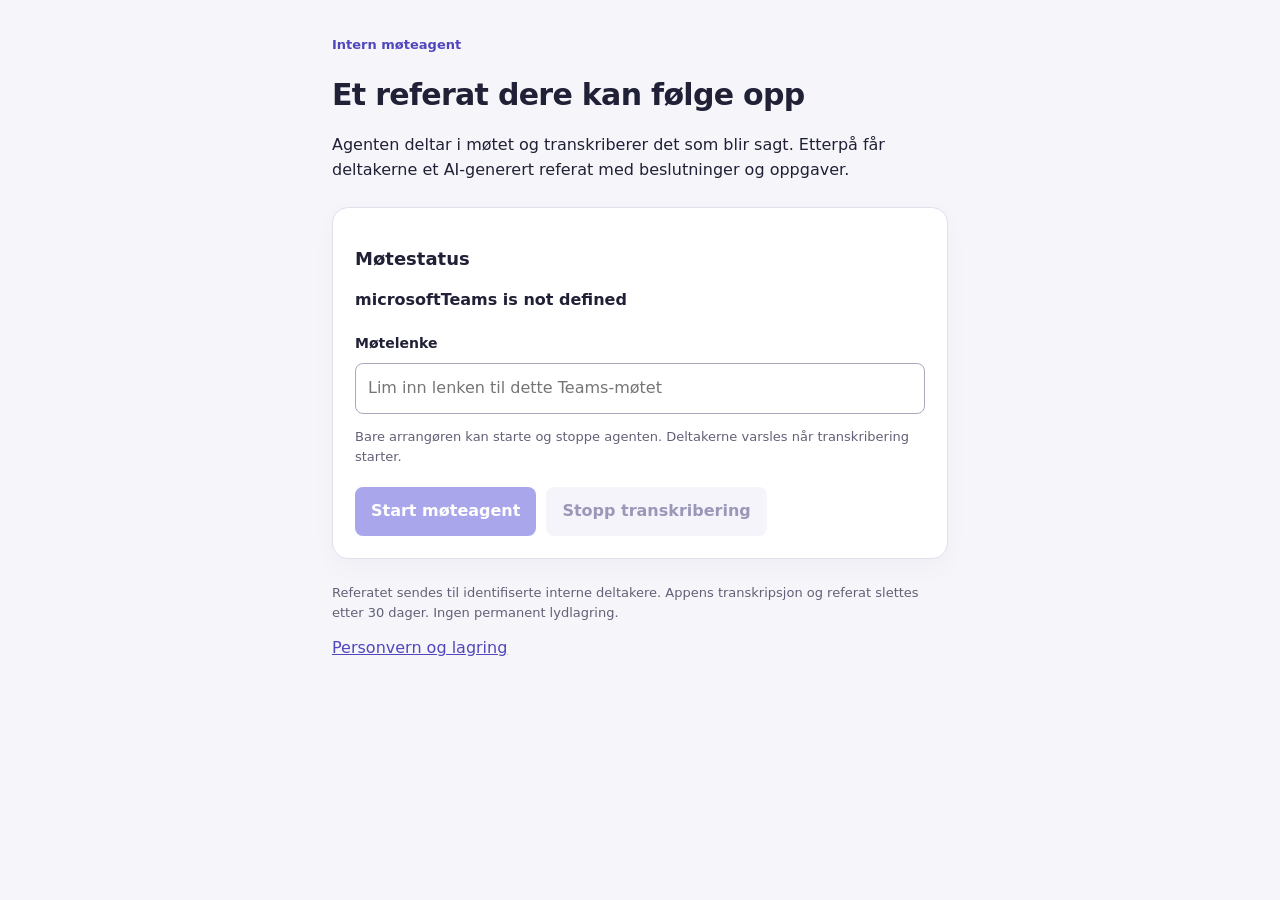
<file: teams/meeting/index.html>
<!doctype html><html lang="nb"><head><meta charset="utf-8"><meta name="viewport" content="width=device-width,initial-scale=1"><title>Møteagent</title><link rel="stylesheet" href="meeting.css"><script src="https://res.cdn.office.net/teams-js/2.34.0/js/MicrosoftTeams.min.js" defer></script><script src="meeting.js" defer></script></head><body><main><span class="badge">Intern møteagent</span><h1>Et referat dere kan følge opp</h1><p>Agenten deltar i møtet og transkriberer det som blir sagt. Etterpå får deltakerne et AI-generert referat med beslutninger og oppgaver.</p><section><h2>Møtestatus</h2><p id="status" role="status">Kobler til Teams …</p><label for="joinUrl">Møtelenke</label><input id="joinUrl" type="url" placeholder="Lim inn lenken til dette Teams-møtet"><p class="hint">Bare arrangøren kan starte og stoppe agenten. Deltakerne varsles når transkribering starter.</p><div class="actions"><button id="start" disabled>Start møteagent</button><button id="stop" class="secondary" disabled>Stopp transkribering</button></div></section><p class="hint">Referatet sendes til identifiserte interne deltakere. Appens transkripsjon og referat slettes etter 30 dager. Ingen permanent lydlagring.</p><a href="privacy.html">Personvern og lagring</a></main></body></html>
</file>
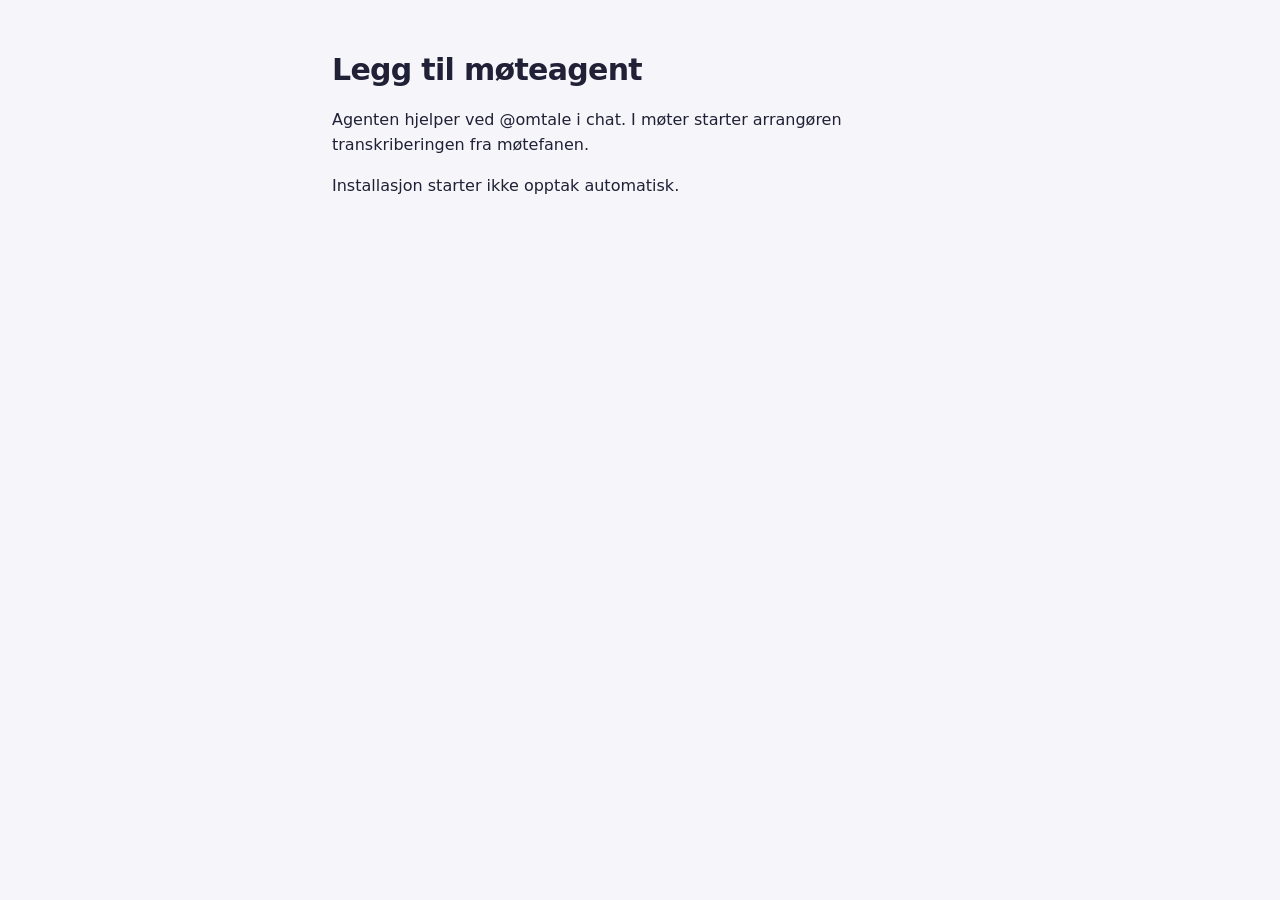
<file: teams/meeting/configure.html>
<!doctype html><html lang="nb"><head><meta charset="utf-8"><meta name="viewport" content="width=device-width,initial-scale=1"><title>Legg til møteagent</title><link rel="stylesheet" href="meeting.css"><script src="https://res.cdn.office.net/teams-js/2.34.0/js/MicrosoftTeams.min.js"></script></head><body><main><h1>Legg til møteagent</h1><p>Agenten hjelper ved @omtale i chat. I møter starter arrangøren transkriberingen fra møtefanen.</p><p>Installasjon starter ikke opptak automatisk.</p><p id="status" role="status"></p></main><script>microsoftTeams.app.initialize().then(()=>{microsoftTeams.pages.config.setValidityState(true);microsoftTeams.pages.config.registerOnSaveHandler(async event=>{try{await microsoftTeams.pages.config.setConfig({entityId:"meeting-agent",suggestedDisplayName:"Møteagent",contentUrl:location.origin+"/index.html",websiteUrl:location.origin+"/privacy.html"});event.notifySuccess();}catch(e){event.notifyFailure("Appen kunne ikke legges til.");}});}).catch(()=>document.querySelector('#status').textContent='Åpne denne siden i Teams.');</script></body></html>
</file>
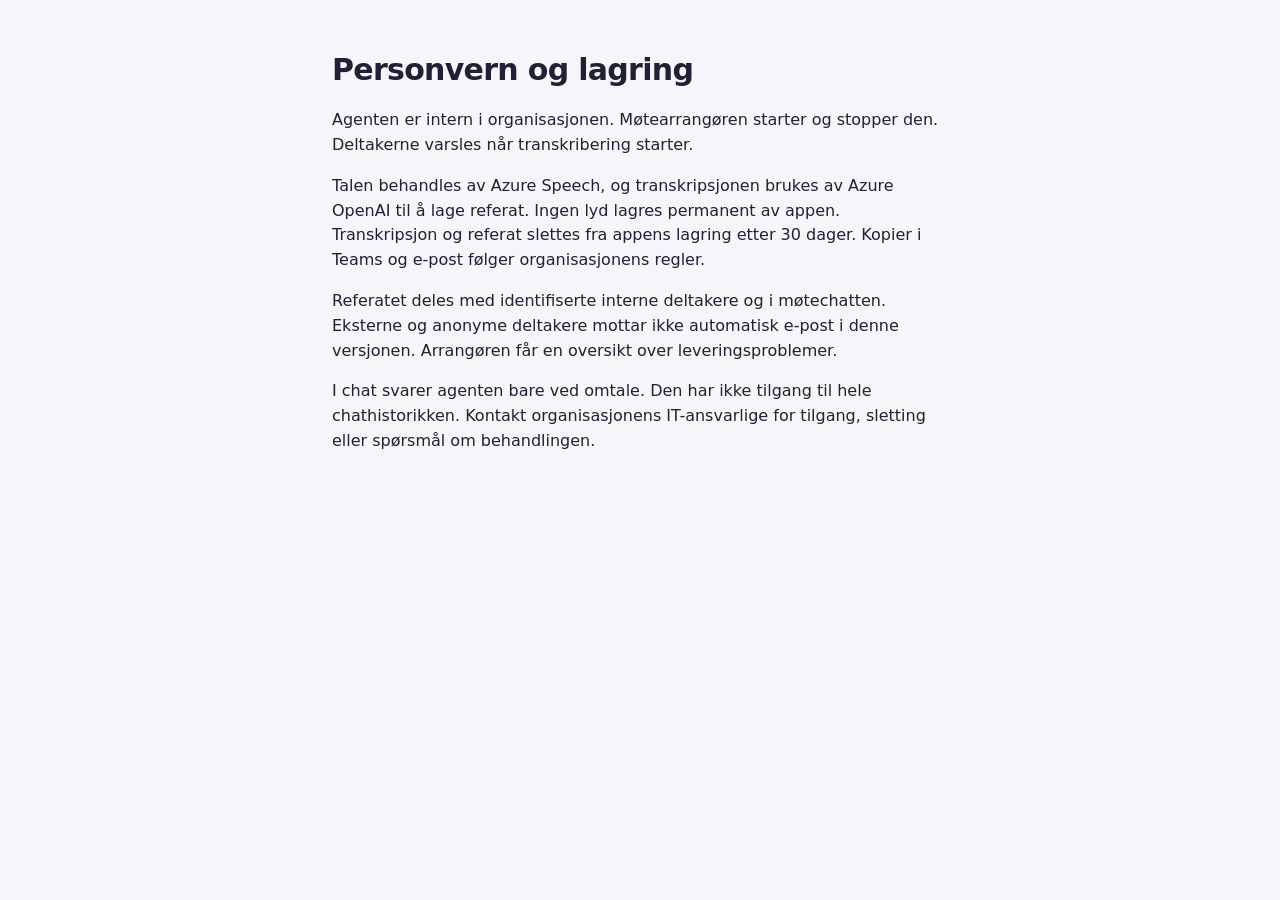
<file: teams/meeting/privacy.html>
<!doctype html><html lang="nb"><head><meta charset="utf-8"><title>Personvern – møteagent</title><link rel="stylesheet" href="meeting.css"></head><body><main><h1>Personvern og lagring</h1><p>Agenten er intern i organisasjonen. Møtearrangøren starter og stopper den. Deltakerne varsles når transkribering starter.</p><p>Talen behandles av Azure Speech, og transkripsjonen brukes av Azure OpenAI til å lage referat. Ingen lyd lagres permanent av appen. Transkripsjon og referat slettes fra appens lagring etter 30 dager. Kopier i Teams og e-post følger organisasjonens regler.</p><p>Referatet deles med identifiserte interne deltakere og i møtechatten. Eksterne og anonyme deltakere mottar ikke automatisk e-post i denne versjonen. Arrangøren får en oversikt over leveringsproblemer.</p><p>I chat svarer agenten bare ved omtale. Den har ikke tilgang til hele chathistorikken. Kontakt organisasjonens IT-ansvarlige for tilgang, sletting eller spørsmål om behandlingen.</p></main></body></html>
</file>
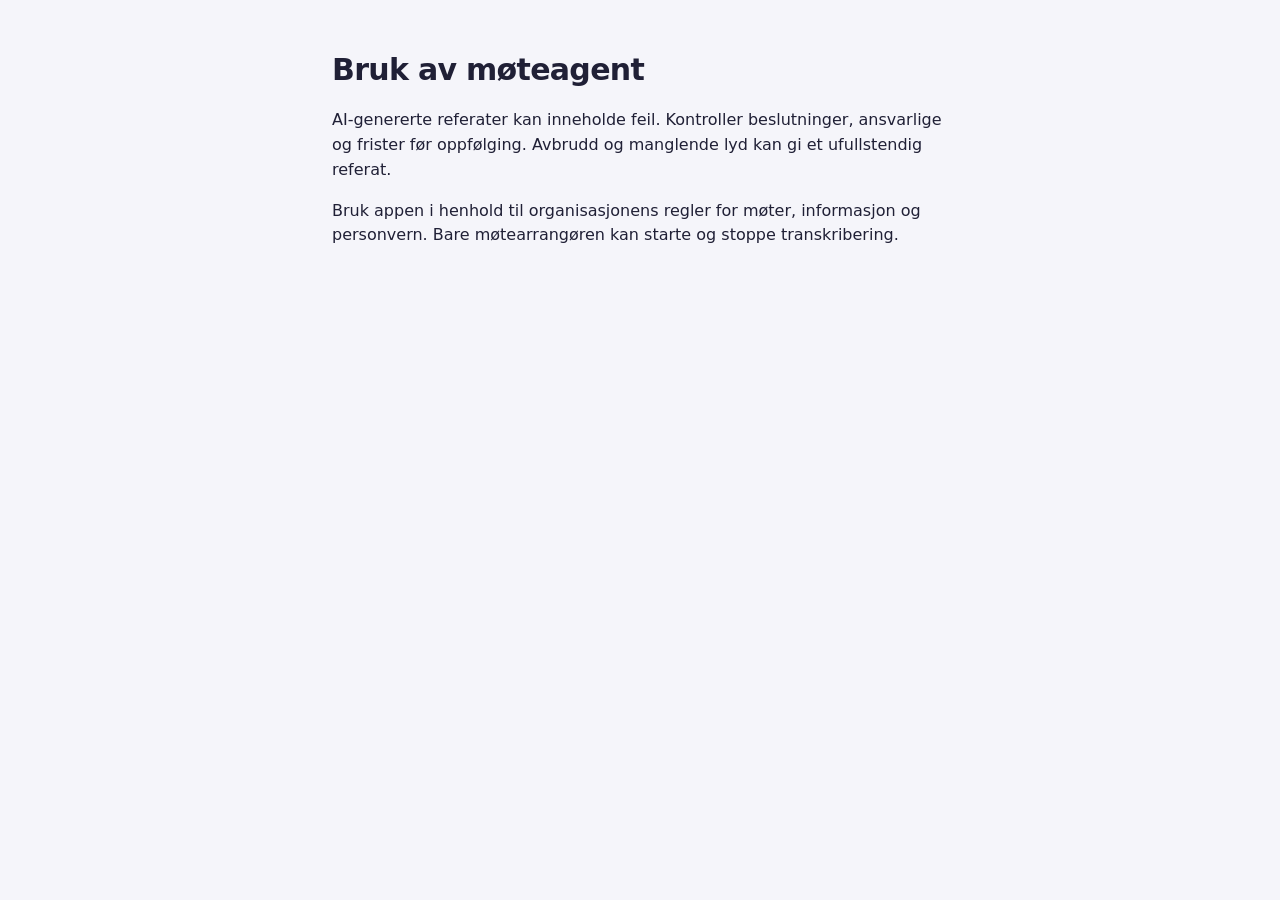
<file: teams/meeting/terms.html>
<!doctype html><html lang="nb"><head><meta charset="utf-8"><title>Bruk av møteagent</title><link rel="stylesheet" href="meeting.css"></head><body><main><h1>Bruk av møteagent</h1><p>AI-genererte referater kan inneholde feil. Kontroller beslutninger, ansvarlige og frister før oppfølging. Avbrudd og manglende lyd kan gi et ufullstendig referat.</p><p>Bruk appen i henhold til organisasjonens regler for møter, informasjon og personvern. Bare møtearrangøren kan starte og stoppe transkribering.</p></main></body></html>
</file>
<file: teams/meeting/meeting.css>
*{box-sizing:border-box}body{margin:0;background:#f5f5fa;color:#202036;font:16px/1.55 system-ui,sans-serif}main{max-width:660px;margin:auto;padding:32px 22px}.badge{color:#5147bc;font-weight:650;font-size:13px}h1{font-size:30px;line-height:1.2;letter-spacing:-.7px}h2{font-size:18px}section{background:white;border:1px solid #e1e0ed;border-radius:16px;padding:22px;margin:24px 0;box-shadow:0 8px 25px #24223d08}label{display:block;font-weight:600;font-size:14px;margin-top:20px}input{width:100%;padding:12px;margin-top:8px;border:1px solid #aaa8bf;border-radius:8px;font:inherit}.hint{font-size:13px;color:#626177}.actions{display:flex;flex-wrap:wrap;gap:10px;margin-top:20px}button{border:0;border-radius:8px;padding:12px 16px;background:#5650d8;color:white;font:inherit;font-weight:600;cursor:pointer}button.secondary{background:#ecebf9;color:#383273}button:disabled{opacity:.5;cursor:default}a{color:#5147bc}#status{font-weight:600}
</file>
